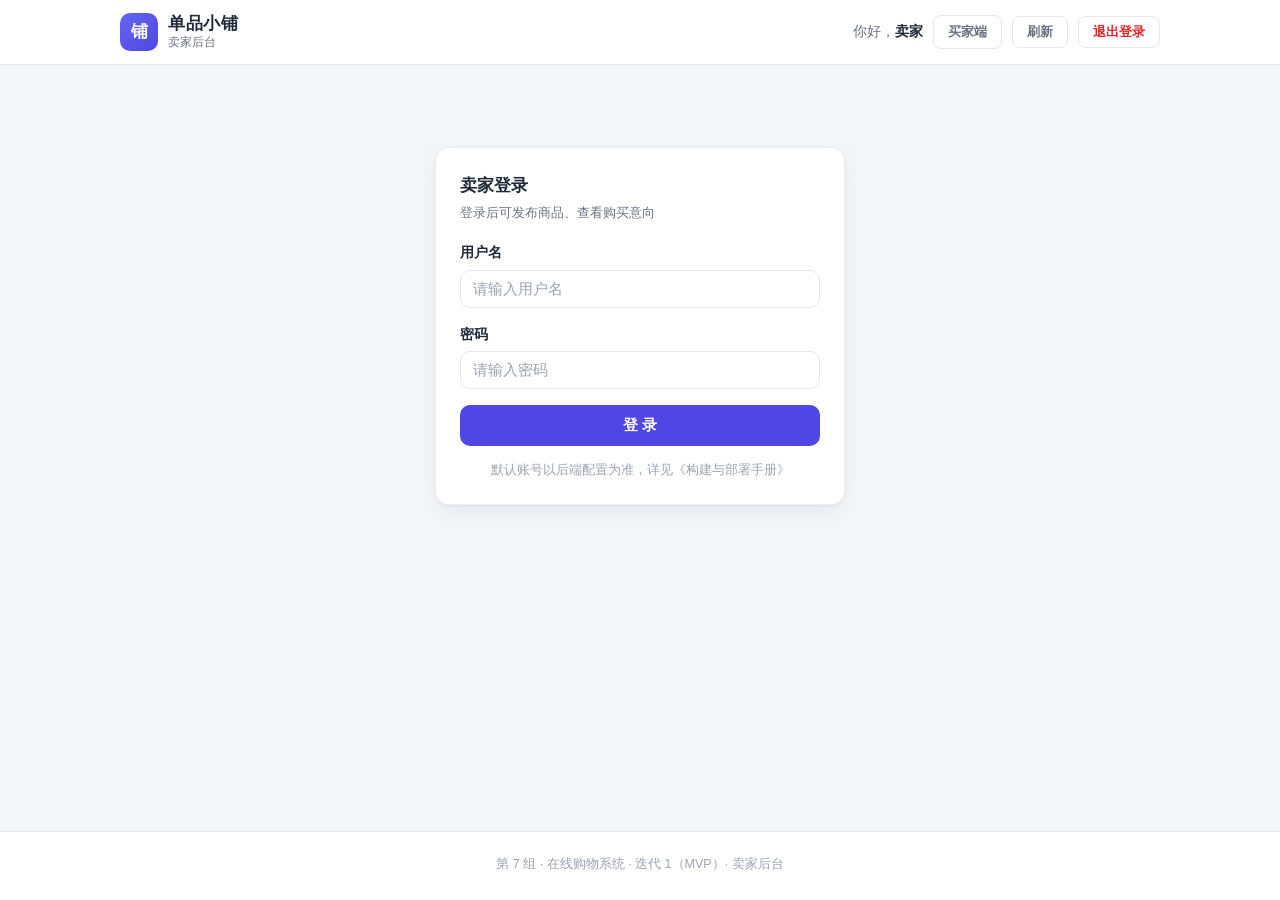
<file: src/main/resources/static/admin.html>
<!DOCTYPE html>
<html lang="zh-CN">
<head>
  <meta charset="UTF-8">
  <meta name="viewport" content="width=device-width, initial-scale=1">
  <title>单品小铺 · 卖家后台</title>
  <link rel="icon" href="data:image/svg+xml,%3Csvg xmlns='http://www.w3.org/2000/svg' viewBox='0 0 64 64'%3E%3Crect width='64' height='64' rx='14' fill='%234f46e5'/%3E%3Cpath d='M20 26h24l-3 22a4 4 0 0 1-4 4H27a4 4 0 0 1-4-4l-3-22z' fill='white'/%3E%3Cpath d='M24 26v-4a8 8 0 0 1 16 0v4' fill='none' stroke='white' stroke-width='4' stroke-linecap='round'/%3E%3C/svg%3E">
  <link rel="stylesheet" href="css/style.css">
</head>
<body>

<header class="site-header">
  <div class="container header-inner">
    <a class="brand" href="admin.html">
      <span class="brand-mark">铺</span>
      <span class="brand-text">
        <strong>单品小铺</strong>
        <small>卖家后台</small>
      </span>
    </a>
    <div class="header-actions" id="header-actions" hidden>
      <span class="welcome">你好，<b id="seller-name">卖家</b></span>
      <a class="btn btn-ghost btn-sm" href="index.html" target="_blank">买家端</a>
      <button type="button" class="btn btn-ghost btn-sm" id="refresh-btn">刷新</button>
      <button type="button" class="btn btn-ghost-danger btn-sm" id="logout-btn">退出登录</button>
    </div>
  </div>
</header>

<main class="container main">

  <!-- ============ 登录视图 ============ -->
  <section class="card auth-card" id="login-view">
    <h2 class="card-title">卖家登录</h2>
    <p class="card-sub">登录后可发布商品、查看购买意向</p>
    <form id="login-form" novalidate>
      <div class="form-field">
        <label for="login-username">用户名</label>
        <input class="input" id="login-username" maxlength="50" placeholder="请输入用户名" autocomplete="username">
        <p class="field-error" id="login-username-error" hidden></p>
      </div>
      <div class="form-field">
        <label for="login-password">密码</label>
        <input class="input" id="login-password" type="password" maxlength="64" placeholder="请输入密码" autocomplete="current-password">
        <p class="field-error" id="login-password-error" hidden></p>
      </div>
      <div class="banner banner-error" id="login-error" hidden></div>
      <button type="submit" class="btn btn-primary btn-block" id="login-submit">登 录</button>
    </form>
    <p class="auth-tip">默认账号以后端配置为准，详见《构建与部署手册》</p>
  </section>

  <!-- ============ 后台视图 ============ -->
  <div id="dashboard-view" hidden>

    <div class="banner banner-info" id="offline-tip" hidden>
      未连接到后端服务，当前为<b>静态骨架模式</b>：仅展示页面结构，接口联调后自动加载真实数据。
    </div>

    <div class="card">
      <details class="demo">
        <summary>评审演示 · 五步闭环流程（点击展开对照）</summary>
        <ol>
          <li><b>卖家登录</b>：本页完成（POST /api/seller/login）</li>
          <li><b>发布商品</b>：左下方表单（POST /api/seller/products）</li>
          <li><b>买家看到商品</b>：新开「买家端」页（GET /api/product）</li>
          <li><b>买家提交意向</b>：买家端填写姓名电话，获得口令码（POST /api/intents）</li>
          <li><b>卖家看到意向列表</b>：回到本页点「刷新」（GET /api/seller/overview）</li>
        </ol>
      </details>
    </div>

    <div class="dash-grid">
      <!-- 左列：商品 -->
      <div>
        <section class="card">
          <h3 class="card-title">当前在售商品</h3>
          <div id="admin-product-loading">
            <div class="skeleton sk-product"></div>
          </div>
          <div id="admin-product-empty" class="empty-state" hidden>
            <svg width="64" height="64" viewBox="0 0 24 24" fill="none" stroke="currentColor" stroke-width="1.2" stroke-linecap="round" stroke-linejoin="round">
              <path d="M21 8l-9-5-9 5v8l9 5 9-5V8z"/><path d="M3.3 8.3L12 13l8.7-4.7"/><path d="M12 13v9"/>
            </svg>
            <p>当前没有在售商品</p>
            <p style="font-size:12.5px;color:var(--text-muted)">在下方发布一件新商品，就可以开张啦</p>
          </div>
          <div id="admin-product-body" hidden>
            <div class="mini-product">
              <img id="admin-product-image" alt="商品图片">
              <div class="mini-product-info">
                <div class="mini-product-name">
                  <span id="admin-product-name"></span>
                  <span id="admin-product-status"></span>
                </div>
                <p class="mini-product-desc" id="admin-product-desc"></p>
                <div class="mini-product-price"><span class="price-symbol">&yen;</span><span id="admin-product-price"></span></div>
              </div>
            </div>
          </div>
        </section>

        <section class="card">
          <h3 class="card-title">发布新商品</h3>
          <p class="card-sub">小铺规则：一次只卖一件，这件售出后才能发布下一件</p>
          <div id="publish-blocked" class="banner banner-warning" hidden>
            已有商品在售或交易中，按「卖掉一件、再做一件」的规则，暂不能发布新商品。
          </div>
          <form id="publish-form" novalidate>
            <fieldset id="publish-fields">
              <div class="form-field">
                <label for="pub-name">商品名称 <span style="color:var(--danger)">*</span></label>
                <input class="input" id="pub-name" maxlength="100" placeholder="给商品起个响亮的名字">
                <p class="field-error" id="pub-name-error" hidden></p>
                <p class="field-counter" id="pub-name-counter">0 / 100</p>
              </div>
              <div class="form-field">
                <label for="pub-desc">商品描述</label>
                <textarea id="pub-desc" maxlength="2000" placeholder="规格、成色、使用情况等，帮助买家了解商品"></textarea>
                <p class="field-counter" id="pub-desc-counter">0 / 2000</p>
              </div>
              <div class="form-row">
                <div class="form-field">
                  <label for="pub-price">价格（元）<span style="color:var(--danger)">*</span></label>
                  <input class="input" id="pub-price" inputmode="decimal" placeholder="0.00" maxlength="12">
                  <p class="field-error" id="pub-price-error" hidden></p>
                </div>
                <div class="form-field">
                  <label>商品图片（选填）</label>
                  <div class="upload-area">
                    <img class="upload-preview" id="pub-image-preview" alt="图片预览" hidden>
                    <div class="upload-info">
                      <div class="upload-actions">
                        <button type="button" class="btn btn-ghost btn-sm" id="pub-image-pick">选择图片</button>
                        <button type="button" class="btn btn-ghost-danger btn-sm" id="pub-image-remove" hidden>移除</button>
                      </div>
                      <p class="upload-hint">支持 JPG / PNG，不超过 5MB，最多 1 张；不传则使用占位图</p>
                    </div>
                  </div>
                  <input type="file" id="pub-image" accept=".jpg,.jpeg,.png,image/jpeg,image/png">
                </div>
              </div>
              <button type="submit" class="btn btn-primary btn-block" id="publish-submit">发布商品</button>
            </fieldset>
          </form>
        </section>
      </div>

      <!-- 右列：意向列表 -->
      <div>
        <section class="card">
          <div class="card-title-row">
            <h3 class="card-title">购买意向列表</h3>
            <span class="card-sub" id="queue-count" style="margin:0"></span>
          </div>
          <div id="queue-loading">
            <div class="skeleton sk-line"></div>
            <div class="skeleton sk-line short"></div>
            <div class="skeleton sk-line"></div>
          </div>
          <div id="queue-empty" class="empty-state" hidden>
            <svg width="64" height="64" viewBox="0 0 24 24" fill="none" stroke="currentColor" stroke-width="1.2" stroke-linecap="round" stroke-linejoin="round">
              <path d="M21 15a2 2 0 0 1-2 2H7l-4 4V5a2 2 0 0 1 2-2h14a2 2 0 0 1 2 2v10z"/>
            </svg>
            <p>暂无购买意向</p>
            <p style="font-size:12.5px;color:var(--text-muted)">把买家端页面分享出去，等意向飞过来</p>
          </div>
          <div id="queue-body" hidden>
            <div class="table-wrap">
              <table>
                <thead>
                  <tr>
                    <th>位次</th>
                    <th>姓名</th>
                    <th>联系电话</th>
                    <th>状态</th>
                    <th>提交时间</th>
                  </tr>
                </thead>
                <tbody id="queue-tbody"></tbody>
              </table>
            </div>
          </div>
          <p class="queue-note">列表按提交时间正序排列；为保护买家隐私，口令码不会展示给卖家。</p>
        </section>
      </div>
    </div>
  </div>

</main>

<footer class="site-footer">
  第 7 组 · 在线购物系统 · 迭代 1（MVP）· 卖家后台
</footer>

<script src="js/common.js"></script>
<script src="js/api.js"></script>
<script src="js/admin.js"></script>
</body>
</html>
</file>
<file: src/main/resources/static/css/style.css>
/* ============================================================
   单品小铺 · 迭代1 前端样式（买家端 index.html + 卖家后台 admin.html 共用）
   负责人：邱圣洁（前端 / 接口与端到端测试）
   ============================================================ */

:root {
  --primary: #4f46e5;
  --primary-dark: #4338ca;
  --primary-light: #eef2ff;
  --success: #059669;
  --danger: #dc2626;
  --warning: #b45309;
  --info: #1d4ed8;
  --text: #1f2937;
  --text-secondary: #6b7280;
  --text-muted: #9ca3af;
  --border: #e5e7eb;
  --bg: #f5f6fa;
  --card: #ffffff;
  --radius: 14px;
  --shadow: 0 1px 3px rgba(17, 24, 39, .05), 0 8px 24px rgba(17, 24, 39, .06);
  --font: -apple-system, BlinkMacSystemFont, "Segoe UI", "PingFang SC",
    "Hiragino Sans GB", "Microsoft YaHei", "Helvetica Neue", Arial, sans-serif;
  --mono: "SF Mono", "Cascadia Code", Consolas, "Courier New", monospace;
}

* { box-sizing: border-box; margin: 0; padding: 0; }

html { -webkit-text-size-adjust: 100%; }

body {
  font-family: var(--font);
  background: var(--bg);
  color: var(--text);
  line-height: 1.6;
  min-height: 100vh;
  display: flex;
  flex-direction: column;
}

img { max-width: 100%; display: block; }
a { color: var(--primary); text-decoration: none; }

.container { width: 100%; max-width: 1080px; margin: 0 auto; padding: 0 20px; }
.main { flex: 1; padding: 28px 0 56px; }

/* ---------------- 顶部导航 ---------------- */
.site-header {
  background: #fff;
  border-bottom: 1px solid var(--border);
  position: sticky;
  top: 0;
  z-index: 20;
}
.header-inner { display: flex; align-items: center; justify-content: space-between; height: 64px; gap: 12px; }
.brand { display: flex; align-items: center; gap: 10px; color: var(--text); }
.brand-mark {
  width: 38px; height: 38px; border-radius: 10px; flex: none;
  background: linear-gradient(135deg, #6366f1, #4f46e5);
  color: #fff; display: flex; align-items: center; justify-content: center;
  font-weight: 700; font-size: 17px;
}
.brand-text { display: flex; flex-direction: column; line-height: 1.3; }
.brand-text strong { font-size: 17px; letter-spacing: .5px; }
.brand-text small { font-size: 12px; color: var(--text-secondary); }
.header-actions { display: flex; align-items: center; gap: 10px; flex-wrap: wrap; justify-content: flex-end; }
.welcome { font-size: 13.5px; color: var(--text-secondary); white-space: nowrap; }
.welcome b { color: var(--text); }
.seller-entry {
  font-size: 14px; color: var(--text-secondary);
  border: 1px solid var(--border); padding: 7px 16px; border-radius: 999px;
  transition: all .2s; white-space: nowrap;
}
.seller-entry:hover { color: var(--primary); border-color: var(--primary); }

/* ---------------- 卡片 ---------------- */
.card {
  background: var(--card);
  border-radius: var(--radius);
  box-shadow: var(--shadow);
  border: 1px solid rgba(229, 231, 235, .7);
  padding: 24px;
  margin-bottom: 20px;
}
.card-title { font-size: 17px; font-weight: 700; margin-bottom: 4px; }
.card-sub { font-size: 13px; color: var(--text-secondary); margin-bottom: 18px; }
.card-title-row { display: flex; align-items: baseline; justify-content: space-between; gap: 10px; margin-bottom: 10px; }

/* ---------------- 商品展示 ---------------- */
.product-layout { display: grid; grid-template-columns: 380px 1fr; gap: 28px; }
.product-media img {
  width: 100%; aspect-ratio: 4 / 3; object-fit: cover;
  border-radius: 12px; background: #eef0f6;
}
.product-title-row { display: flex; align-items: center; gap: 12px; flex-wrap: wrap; }
.product-name { font-size: 24px; font-weight: 800; line-height: 1.35; }
.product-desc {
  color: var(--text-secondary); font-size: 14.5px;
  white-space: pre-wrap; word-break: break-word; margin: 10px 0 18px;
}
.product-price { color: #dc2626; font-weight: 800; font-size: 34px; line-height: 1; }
.price-symbol { font-size: .55em; margin-right: 2px; font-weight: 700; }

/* 后台小卡片 */
.mini-product { display: flex; gap: 16px; align-items: flex-start; }
.mini-product img { width: 108px; height: 108px; object-fit: cover; border-radius: 10px; background: #eef0f6; flex: none; }
.mini-product-info { flex: 1; min-width: 0; }
.mini-product-name { font-size: 16px; font-weight: 700; display: flex; align-items: center; gap: 8px; flex-wrap: wrap; }
.mini-product-desc { font-size: 13px; color: var(--text-secondary); margin: 6px 0 8px; display: -webkit-box; -webkit-line-clamp: 2; -webkit-box-orient: vertical; overflow: hidden; }
.mini-product-price { color: #dc2626; font-weight: 800; font-size: 20px; }

/* ---------------- 表单 ---------------- */
.form-field { margin-bottom: 16px; }
.form-field label { display: block; font-size: 13.5px; font-weight: 600; margin-bottom: 6px; }
.input, textarea {
  width: 100%; border: 1px solid var(--border); border-radius: 10px;
  padding: 10px 12px; font-size: 14.5px; font-family: inherit;
  background: #fff; color: var(--text); transition: border-color .15s, box-shadow .15s;
}
.input:focus, textarea:focus { outline: none; border-color: var(--primary); box-shadow: 0 0 0 3px rgba(79, 70, 229, .12); }
.input::placeholder, textarea::placeholder { color: var(--text-muted); }
textarea { resize: vertical; min-height: 96px; }
.field-error { color: var(--danger); font-size: 12.5px; margin-top: 5px; }
.field-counter { font-size: 12px; color: var(--text-muted); text-align: right; margin-top: 4px; }
.form-row { display: grid; grid-template-columns: 1fr 1fr; gap: 14px; }
fieldset { border: none; min-width: 0; }
fieldset:disabled { opacity: .55; }

/* ---------------- 按钮 ---------------- */
.btn {
  display: inline-flex; align-items: center; justify-content: center; gap: 6px;
  border: 1px solid transparent; border-radius: 10px; cursor: pointer;
  font-size: 14.5px; font-weight: 600; font-family: inherit;
  padding: 10px 22px; transition: all .18s; white-space: nowrap;
}
.btn:disabled { opacity: .55; cursor: not-allowed; }
.btn-primary { background: var(--primary); color: #fff; }
.btn-primary:hover:not(:disabled) { background: var(--primary-dark); }
.btn-ghost { background: #fff; color: var(--text-secondary); border-color: var(--border); }
.btn-ghost:hover:not(:disabled) { color: var(--primary); border-color: var(--primary); }
.btn-ghost-danger { background: #fff; color: var(--danger); border-color: var(--border); }
.btn-ghost-danger:hover:not(:disabled) { border-color: var(--danger); background: #fef2f2; }
.btn-block { width: 100%; }
.btn-sm { padding: 6px 14px; font-size: 13px; border-radius: 8px; }
.btn-loading { position: relative; color: transparent !important; pointer-events: none; }
.btn-loading::after {
  content: ""; position: absolute; width: 16px; height: 16px;
  border: 2px solid rgba(255, 255, 255, .4); border-top-color: #fff; border-radius: 50%;
  animation: spin .7s linear infinite;
}
.btn-ghost.btn-loading::after, .btn-ghost-danger.btn-loading::after { border-color: rgba(79, 70, 229, .3); border-top-color: var(--primary); }
@keyframes spin { to { transform: rotate(360deg); } }

/* ---------------- 徽标 ---------------- */
.badge {
  display: inline-flex; align-items: center; gap: 5px;
  font-size: 12px; font-weight: 600; padding: 3px 11px; border-radius: 999px;
  white-space: nowrap;
}
.badge-on-sale { background: #ecfdf5; color: #047857; }
.badge-frozen, .badge-intrade { background: #fffbeb; color: #b45309; }
.badge-offshelf, .badge-cancelled { background: #f3f4f6; color: #6b7280; }
.badge-waiting { background: #eff6ff; color: #1d4ed8; }
.badge-traded { background: #ecfdf5; color: #047857; }
.badge-failed { background: #fef2f2; color: #b91c1c; }

/* ---------------- 状态圆点 ---------------- */
.badge::before { content: ""; width: 6px; height: 6px; border-radius: 50%; background: currentColor; }

/* ---------------- 口令码展示 ---------------- */
.code-card { border: 1px solid #a7f3d0; }
.code-success-head {
  display: flex; align-items: center; justify-content: center; gap: 8px;
  color: var(--success); font-weight: 700; font-size: 16px;
}
.code-success-head svg { flex: none; }
.code-box {
  border: 2px dashed var(--primary); background: var(--primary-light);
  border-radius: 12px; padding: 24px 12px; text-align: center; margin: 16px 0 12px;
}
.code-box code {
  font-family: var(--mono); font-size: 40px; font-weight: 700;
  letter-spacing: 10px; color: var(--primary-dark); padding-left: 10px;
}
.code-warning {
  text-align: center; color: var(--warning); background: #fffbeb;
  border: 1px solid #fde68a; padding: 10px 14px; border-radius: 10px; font-size: 13px;
}
.code-actions { display: flex; gap: 10px; justify-content: center; margin-top: 16px; flex-wrap: wrap; }

/* ---------------- 凭码查询 ---------------- */
.query-row { display: flex; gap: 10px; }
.query-row .input {
  flex: 1; font-family: var(--mono); text-transform: uppercase;
  letter-spacing: 3px; font-size: 16px;
}
.query-result { margin-top: 20px; border-top: 1px dashed var(--border); padding-top: 18px; }
.qr-head { display: flex; align-items: center; justify-content: space-between; gap: 10px; margin-bottom: 16px; flex-wrap: wrap; }
.qr-position { font-size: 22px; font-weight: 800; color: var(--primary-dark); }
.qr-meta { display: grid; grid-template-columns: 1fr 1fr; gap: 12px 18px; font-size: 13.5px; }
.qr-meta dt { color: var(--text-secondary); font-weight: 400; }
.qr-meta dd { font-weight: 600; word-break: break-all; }

/* ---------------- 空态与骨架 ---------------- */
.empty-state { text-align: center; padding: 42px 16px; color: var(--text-secondary); font-size: 14px; }
.empty-state svg { margin: 0 auto 14px; opacity: .45; display: block; }
.skeleton { position: relative; overflow: hidden; background: #e8eaf1; border-radius: 8px; }
.skeleton::after {
  content: ""; position: absolute; inset: 0;
  background: linear-gradient(90deg, transparent, rgba(255, 255, 255, .75), transparent);
  animation: shimmer 1.3s infinite;
}
@keyframes shimmer { 100% { transform: translateX(100%); } }
.sk-product { height: 260px; border-radius: 12px; }
.sk-line { height: 16px; margin-bottom: 10px; }
.sk-line.short { width: 45%; }

/* ---------------- 提示横幅 ---------------- */
.banner { border-radius: 10px; padding: 10px 14px; font-size: 13.5px; margin-bottom: 14px; line-height: 1.55; }
.banner-info { background: #eff6ff; color: var(--info); border: 1px solid #bfdbfe; }
.banner-warning { background: #fffbeb; color: var(--warning); border: 1px solid #fde68a; }
.banner-error { background: #fef2f2; color: #b91c1c; border: 1px solid #fecaca; }
.banner-muted { background: #f3f4f6; color: var(--text-secondary); border: 1px solid var(--border); }

/* ---------------- 表格 ---------------- */
.table-wrap { overflow-x: auto; }
table { width: 100%; border-collapse: collapse; font-size: 13.5px; }
th {
  text-align: left; color: var(--text-secondary); font-weight: 600; font-size: 12.5px;
  padding: 8px 10px; border-bottom: 1px solid var(--border); white-space: nowrap;
}
td { padding: 11px 10px; border-bottom: 1px solid #f1f2f6; vertical-align: middle; }
tbody tr:last-child td { border-bottom: none; }
tbody tr:hover { background: #fafbfd; }
.td-mono { font-family: var(--mono); }
.queue-note { font-size: 12px; color: var(--text-muted); margin-top: 12px; }
.position-num { font-weight: 800; color: var(--primary-dark); }

/* ---------------- 登录卡片 ---------------- */
.auth-card { max-width: 410px; margin: 6vh auto 0; }
.auth-tip { font-size: 12.5px; color: var(--text-muted); text-align: center; margin-top: 14px; }

/* ---------------- 后台布局 ---------------- */
.dash-grid { display: grid; grid-template-columns: 1.08fr .92fr; gap: 20px; align-items: start; }

/* ---------------- 图片上传 ---------------- */
.upload-area {
  border: 1.5px dashed #d3d6e2; border-radius: 10px; padding: 14px;
  display: flex; align-items: center; gap: 14px;
}
.upload-preview { width: 86px; height: 86px; border-radius: 8px; object-fit: cover; background: #eef0f6; flex: none; }
.upload-info { flex: 1; min-width: 0; }
.upload-hint { font-size: 12.5px; color: var(--text-muted); margin-top: 4px; line-height: 1.5; }
.upload-actions { display: flex; gap: 8px; margin-top: 8px; }
input[type="file"] { display: none; }

/* ---------------- 演示清单 ---------------- */
details.demo { font-size: 13.5px; }
details.demo summary { cursor: pointer; font-weight: 600; color: var(--info); user-select: none; }
details.demo ol { margin: 10px 0 2px 22px; color: var(--text-secondary); }
details.demo li { margin: 3px 0; }
details.demo b { color: var(--text); }

/* ---------------- Toast ---------------- */
.toast {
  position: fixed; top: 78px; left: 50%; transform: translateX(-50%);
  z-index: 100; padding: 11px 22px; border-radius: 10px; font-size: 14px;
  font-weight: 500; box-shadow: 0 8px 28px rgba(17, 24, 39, .18);
  background: #111827; color: #fff; max-width: min(90vw, 480px);
  animation: toast-in .25s ease; text-align: center;
}
.toast-success { background: #065f46; }
.toast-error { background: #7f1d1d; }
.toast-info { background: #1e3a8a; }
@keyframes toast-in { from { opacity: 0; transform: translate(-50%, -8px); } }

/* ---------------- 页脚 ---------------- */
.site-footer {
  text-align: center; padding: 22px 0 26px; color: var(--text-muted);
  font-size: 12.5px; border-top: 1px solid var(--border); background: #fff;
}

/* ---------------- 响应式 ---------------- */
@media (max-width: 860px) {
  .dash-grid { grid-template-columns: 1fr; }
  .product-layout { grid-template-columns: 1fr; }
}
@media (max-width: 640px) {
  .form-row { grid-template-columns: 1fr; }
  .code-box code { font-size: 30px; letter-spacing: 6px; }
  .qr-meta { grid-template-columns: 1fr; }
  .card { padding: 18px; }
  .header-inner { height: auto; padding: 10px 0; flex-wrap: wrap; }
}
</file>
